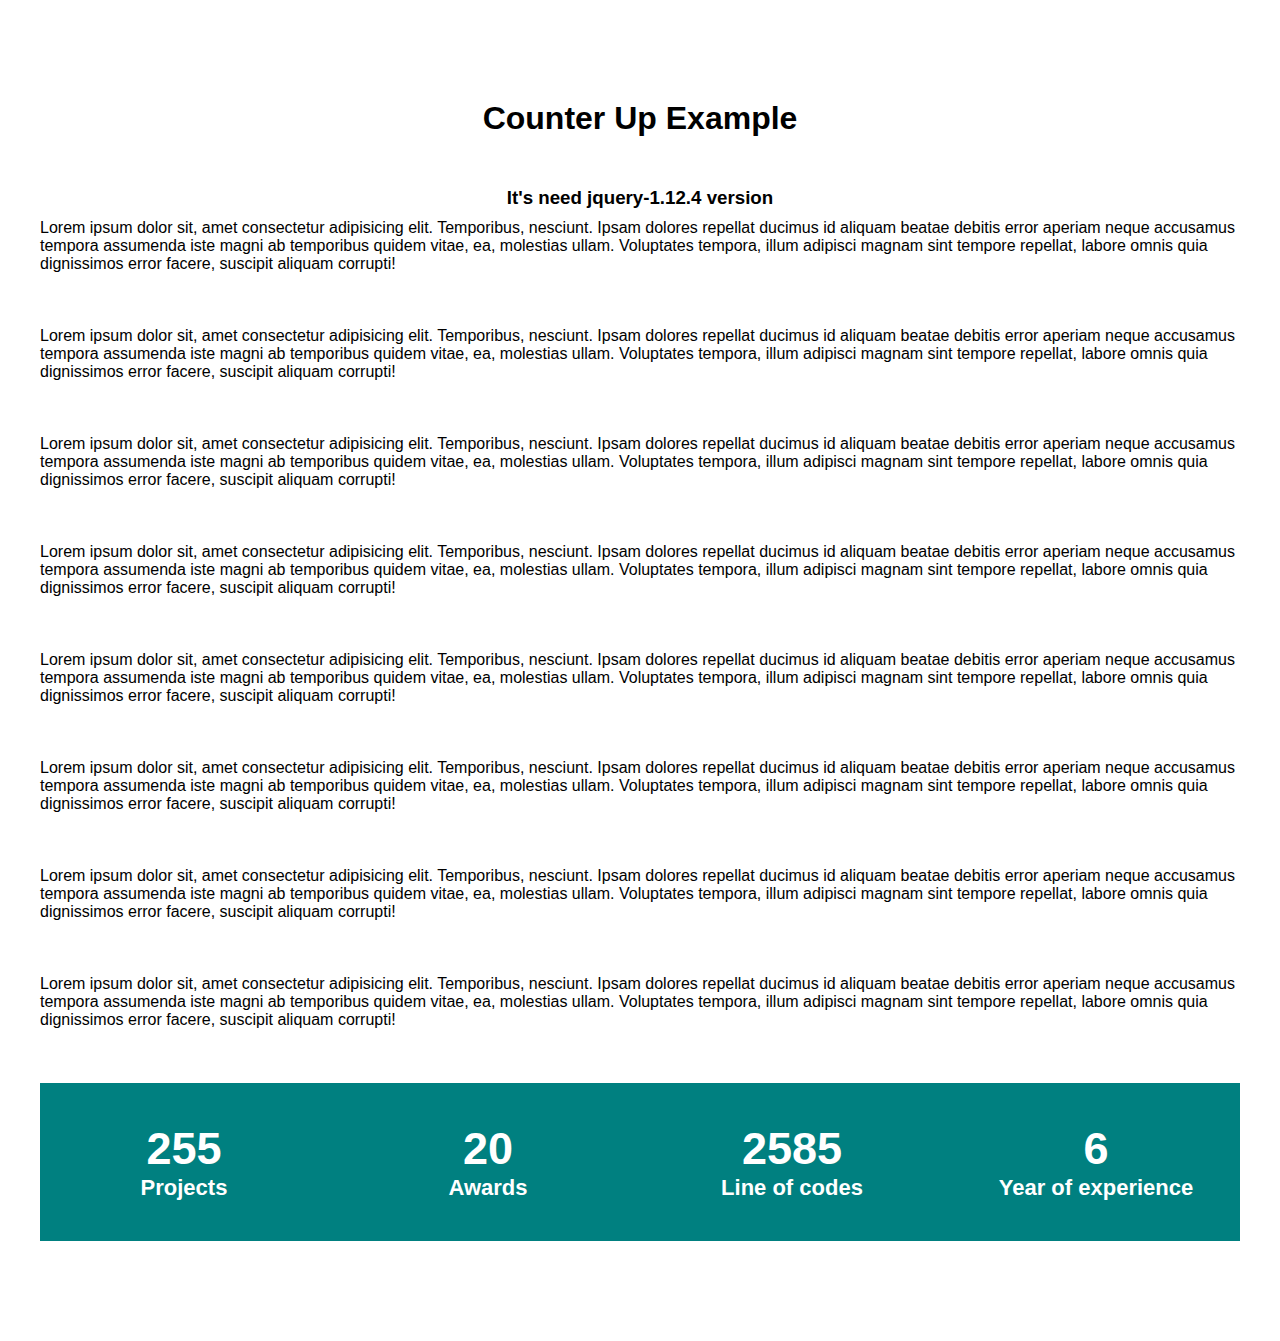
<file: counterup/index.html>
<!DOCTYPE html>
<html lang="en">
<head>
    <meta charset="UTF-8">
    <meta name="viewport" content="width=device-width, initial-scale=1.0">
    <title>Counter Up</title>
    <link rel="stylesheet" href="assets/css/style.css">
</head>
<body>
    <div class="main">
        <h1 style="text-align: center;margin: 50px 0;">Counter Up Example</h1>
        <h3 style="text-align: center;margin: 10px 0;">It's need jquery-1.12.4 version</h3>
        <p>Lorem ipsum dolor sit, amet consectetur adipisicing elit. Temporibus, nesciunt. Ipsam dolores repellat ducimus id aliquam beatae debitis error aperiam neque accusamus tempora assumenda iste magni ab temporibus quidem vitae, ea, molestias ullam. Voluptates tempora, illum adipisci magnam sint tempore repellat, labore omnis quia dignissimos error facere, suscipit aliquam corrupti!</p>
        <br><br><br>
        <p>Lorem ipsum dolor sit, amet consectetur adipisicing elit. Temporibus, nesciunt. Ipsam dolores repellat ducimus id aliquam beatae debitis error aperiam neque accusamus tempora assumenda iste magni ab temporibus quidem vitae, ea, molestias ullam. Voluptates tempora, illum adipisci magnam sint tempore repellat, labore omnis quia dignissimos error facere, suscipit aliquam corrupti!</p>
        <br><br><br>
        <p>Lorem ipsum dolor sit, amet consectetur adipisicing elit. Temporibus, nesciunt. Ipsam dolores repellat ducimus id aliquam beatae debitis error aperiam neque accusamus tempora assumenda iste magni ab temporibus quidem vitae, ea, molestias ullam. Voluptates tempora, illum adipisci magnam sint tempore repellat, labore omnis quia dignissimos error facere, suscipit aliquam corrupti!</p>
        <br><br><br>
        <p>Lorem ipsum dolor sit, amet consectetur adipisicing elit. Temporibus, nesciunt. Ipsam dolores repellat ducimus id aliquam beatae debitis error aperiam neque accusamus tempora assumenda iste magni ab temporibus quidem vitae, ea, molestias ullam. Voluptates tempora, illum adipisci magnam sint tempore repellat, labore omnis quia dignissimos error facere, suscipit aliquam corrupti!</p>
        <br><br><br>
        <p>Lorem ipsum dolor sit, amet consectetur adipisicing elit. Temporibus, nesciunt. Ipsam dolores repellat ducimus id aliquam beatae debitis error aperiam neque accusamus tempora assumenda iste magni ab temporibus quidem vitae, ea, molestias ullam. Voluptates tempora, illum adipisci magnam sint tempore repellat, labore omnis quia dignissimos error facere, suscipit aliquam corrupti!</p>
        <br><br><br>
        <p>Lorem ipsum dolor sit, amet consectetur adipisicing elit. Temporibus, nesciunt. Ipsam dolores repellat ducimus id aliquam beatae debitis error aperiam neque accusamus tempora assumenda iste magni ab temporibus quidem vitae, ea, molestias ullam. Voluptates tempora, illum adipisci magnam sint tempore repellat, labore omnis quia dignissimos error facere, suscipit aliquam corrupti!</p>
        <br><br><br>
        <p>Lorem ipsum dolor sit, amet consectetur adipisicing elit. Temporibus, nesciunt. Ipsam dolores repellat ducimus id aliquam beatae debitis error aperiam neque accusamus tempora assumenda iste magni ab temporibus quidem vitae, ea, molestias ullam. Voluptates tempora, illum adipisci magnam sint tempore repellat, labore omnis quia dignissimos error facere, suscipit aliquam corrupti!</p>
        <br><br><br>
        <p>Lorem ipsum dolor sit, amet consectetur adipisicing elit. Temporibus, nesciunt. Ipsam dolores repellat ducimus id aliquam beatae debitis error aperiam neque accusamus tempora assumenda iste magni ab temporibus quidem vitae, ea, molestias ullam. Voluptates tempora, illum adipisci magnam sint tempore repellat, labore omnis quia dignissimos error facere, suscipit aliquam corrupti!</p>
        <br><br><br>
        <div class="counter-box">
            <div class="single-counter">
                <h4><span class="counter">255</span>Projects</h4>
            </div>
            <div class="single-counter">
                <h4><span class="counter">20</span>Awards</h4>
            </div>
            <div class="single-counter">
                <h4><span class="counter">2585</span>Line of codes</h4>
            </div>
            <div class="single-counter">
                <h4><span class="counter">6</span>Year of experience</h4>
            </div>
        </div>
    </div>


    <script src="assets/js/jquery-1.12.4.min.js"></script>
    <script src="assets/js/jquery.counterup.min.js"></script>
    <script src="assets/js/waypoints.min.js"></script>
    <script src="assets/js/main.js"></script>
</body>
</html>
</file>
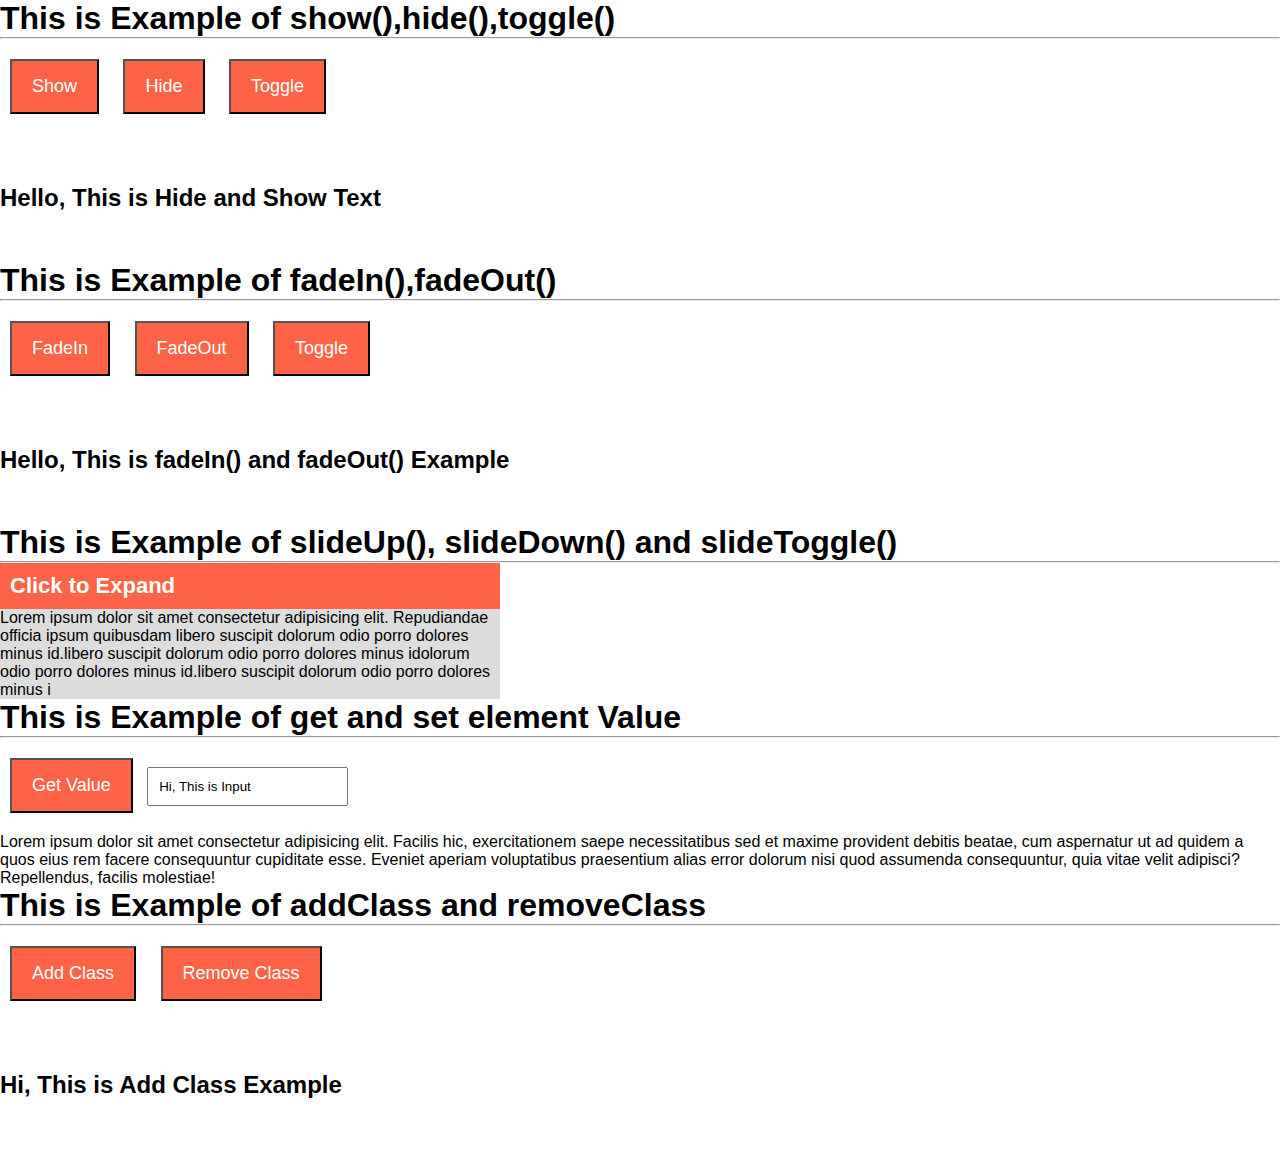
<file: jquery-basicall/index.html>
<!DOCTYPE html>
<html lang="en">
<head>
    <meta charset="UTF-8">
    <meta name="viewport" content="width=device-width, initial-scale=1.0">
    <title>JQuery</title>
    <link rel="stylesheet" href="style.css">
</head>
<body>
    <h1>This is Example of show(),hide(),toggle()</h1>
    <hr>
    <button class="btn" id="btn-show">Show</button>
    <button class="btn" id="btn-hide">Hide</button>
    <button class="btn" id="btn-toggle">Toggle</button>

    <h2 id="heading2">Hello, This is Hide and Show Text</h2>

    <h1>This is Example of fadeIn(),fadeOut()</h1>
    <hr>
    <button class="btn" id="btn-fadein">FadeIn</button>
    <button class="btn" id="btn-fadeout">FadeOut</button>
    <button class="btn" id="btn-togglefade">Toggle</button>

    <h2 id="heading3">Hello, This is fadeIn() and fadeOut() Example</h2>
    <h1>This is Example of slideUp(), slideDown() and slideToggle()</h1>
    <hr>
    <div class="box">
        <h4 id="slidetrigger">Click to Expand</h4>
        <p id="expandtext">Lorem ipsum dolor sit amet consectetur adipisicing elit. Repudiandae officia ipsum quibusdam libero suscipit dolorum odio porro dolores minus id.libero suscipit dolorum odio porro dolores minus idolorum odio porro dolores minus id.libero suscipit dolorum odio porro dolores minus i</p>
    </div>

    <h1>This is Example of get and set element Value</h1><hr>
    <button class="btn" id="btn-input">Get Value</button>
    <input type="text" id="input" value="Hi, This is Input">
    <p>Lorem ipsum dolor sit amet consectetur adipisicing elit. Facilis hic, exercitationem saepe necessitatibus sed et maxime provident debitis beatae, cum aspernatur ut ad quidem a quos eius rem facere consequuntur cupiditate esse. Eveniet aperiam voluptatibus praesentium alias error dolorum nisi quod assumenda consequuntur, quia vitae velit adipisci? Repellendus, facilis molestiae!</p>
    <h1>This is Example of addClass and removeClass</h1><hr>
    <button class="btn" id="addclass">Add Class</button>
    <button class="btn" id="removeclass">Remove Class</button>
    <h2 id="heading4">Hi, This is Add Class Example</h2>

    <script src="js/jquery-3.7.1.min.js"></script>
    <script src="js/main.js"></script>
</body>
</html>
</file>
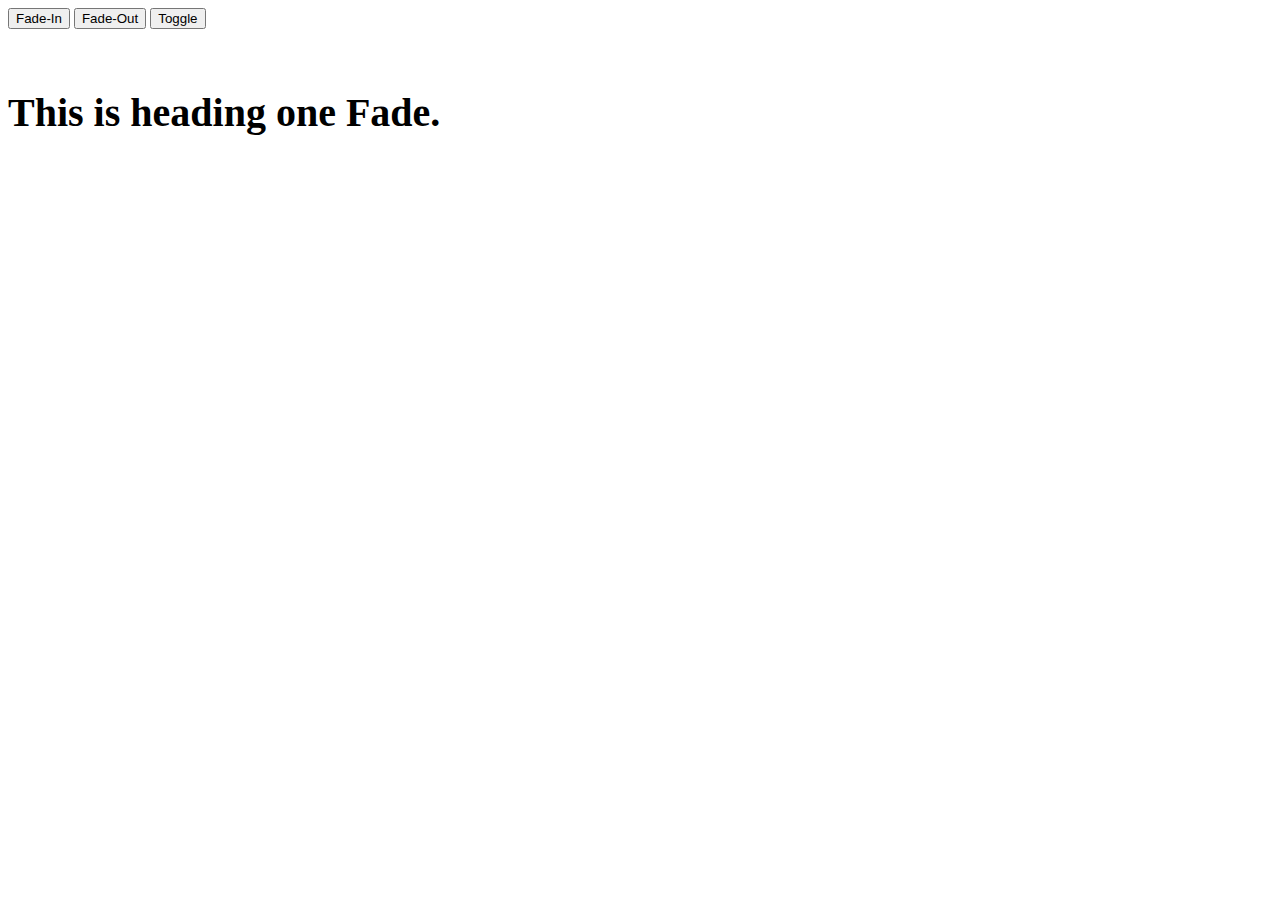
<file: jquery-fadeinout/index.html>
<html>
<head>
	<title>jQuery Example</title>
	<link rel="stylesheet" href="style.css">
</head>
<body>
	<button id="btn-fadein">Fade-In</button>
	<button id="btn-fadeout">Fade-Out</button>
	<button id="btn-toggle">Toggle</button>
	<h1>This is heading one Fade.</h1>
	<script src="js/jquery-3.7.1.min.js"></script>
	<script src="js/main.js"></script>
</body>
</html>
</file>
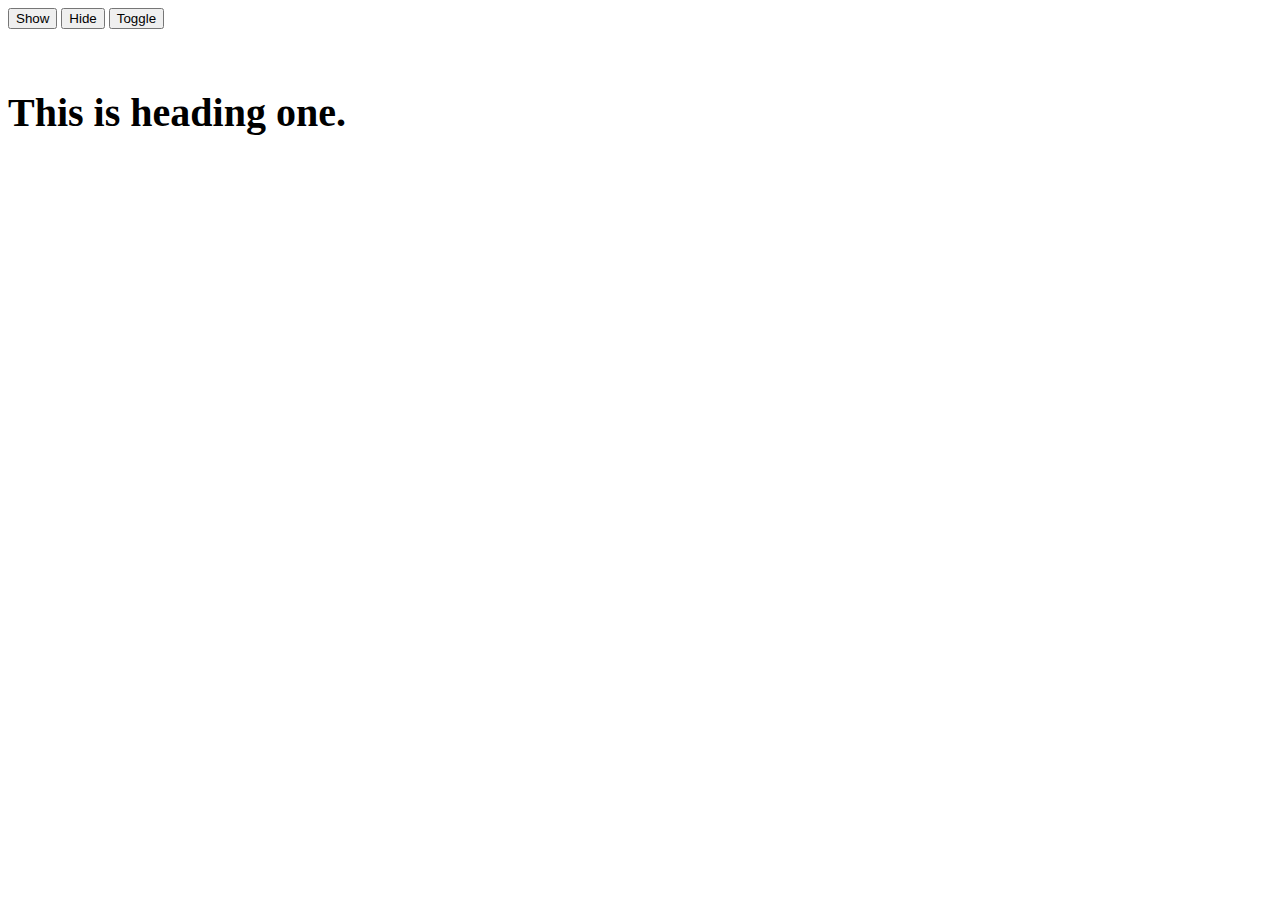
<file: jquery-showhide/index.html>
<html>
<head>
	<title>jQuery Example</title>
	<link rel="stylesheet" href="style.css">
</head>
<body>
	<button id="btn-show">Show</button>
	<button id="btn-hide">Hide</button>
	<button id="btn-toggle">Toggle</button>
	<h1>This is heading one.</h1>
	<script src="js/jquery-3.7.1.min.js"></script>
	<script src="js/main.js"></script>
</body>
</html>
</file>
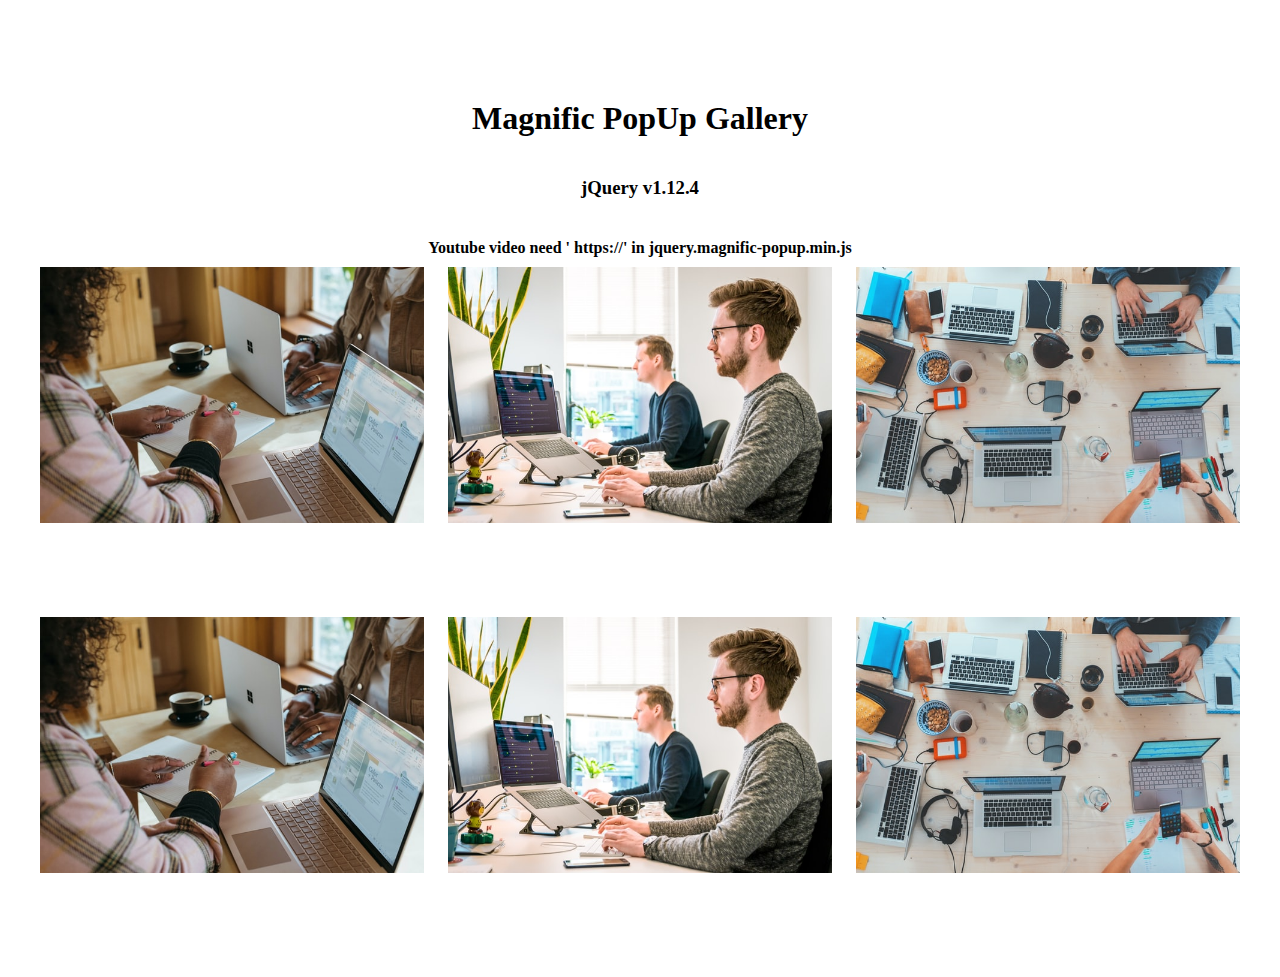
<file: magnific-popoup/index.html>
<!DOCTYPE html>
<html lang="en">
<head>
    <meta charset="UTF-8">
    <meta name="viewport" content="width=device-width, initial-scale=1.0">
    <title>Magnific Pop-Up</title>
    <!-- Magnific Popup core CSS file -->
    <link rel="stylesheet" href="assets/css/magnific-popup.css">
    <link rel="stylesheet" href="assets/css/style.css">
</head>
<body>
    <div class="main">
        <h1 style="margin: 40px 0;text-align: center;">Magnific PopUp Gallery</h1>
        <h3 style="margin: 40px 0;text-align: center;">jQuery v1.12.4</h3>
        <h4 style="margin: 10px 0;text-align: center;">Youtube video need ' https://' in jquery.magnific-popup.min.js</h4>
        <div class="gallery">
            <div class="single-gallery">
                <a class="image-popup" href="assets/img/portfolio1.jpg">
                    <img src="assets/img/portfolio1.jpg" alt="">
                </a>
            </div>
            <div class="single-gallery">
                <a class="image-popup" href="assets/img/portfolio2.jpg">
                    <img src="assets/img/portfolio2.jpg" alt="">
                </a>
            </div>
            <div class="single-gallery">
                <a class="image-popup" href="assets/img/portfolio3.jpg">
                    <img src="assets/img/portfolio3.jpg" alt="">
                </a>
            </div>
        </div>
        <br><br><br><br><br>
        <div class="gallery">
            <div class="single-gallery">
                <a class="video-popup" href="https://www.youtube.com/watch?v=l21NXEchnLQ">
                    <img src="assets/img/portfolio1.jpg" alt="">
                </a>
            </div>
            <div class="single-gallery">
                <a class="video-popup" href="https://www.youtube.com/watch?v=l21NXEchnLQ">
                    <img src="assets/img/portfolio2.jpg" alt="">
                </a>
            </div>
            <div class="single-gallery">
                <a class="video-popup" href="https://www.youtube.com/watch?v=l21NXEchnLQ">
                    <img src="assets/img/portfolio3.jpg" alt="">
                </a>
            </div>
        </div>
    </div>

    <script src="assets/js/jquery-1.12.4.min.js"></script>
    <!-- Magnific Popup core JS file -->
    <script src="assets/js/jquery.magnific-popup.min.js"></script>
    <script src="assets/js/main.js"></script>
</body>
</html>
</file>
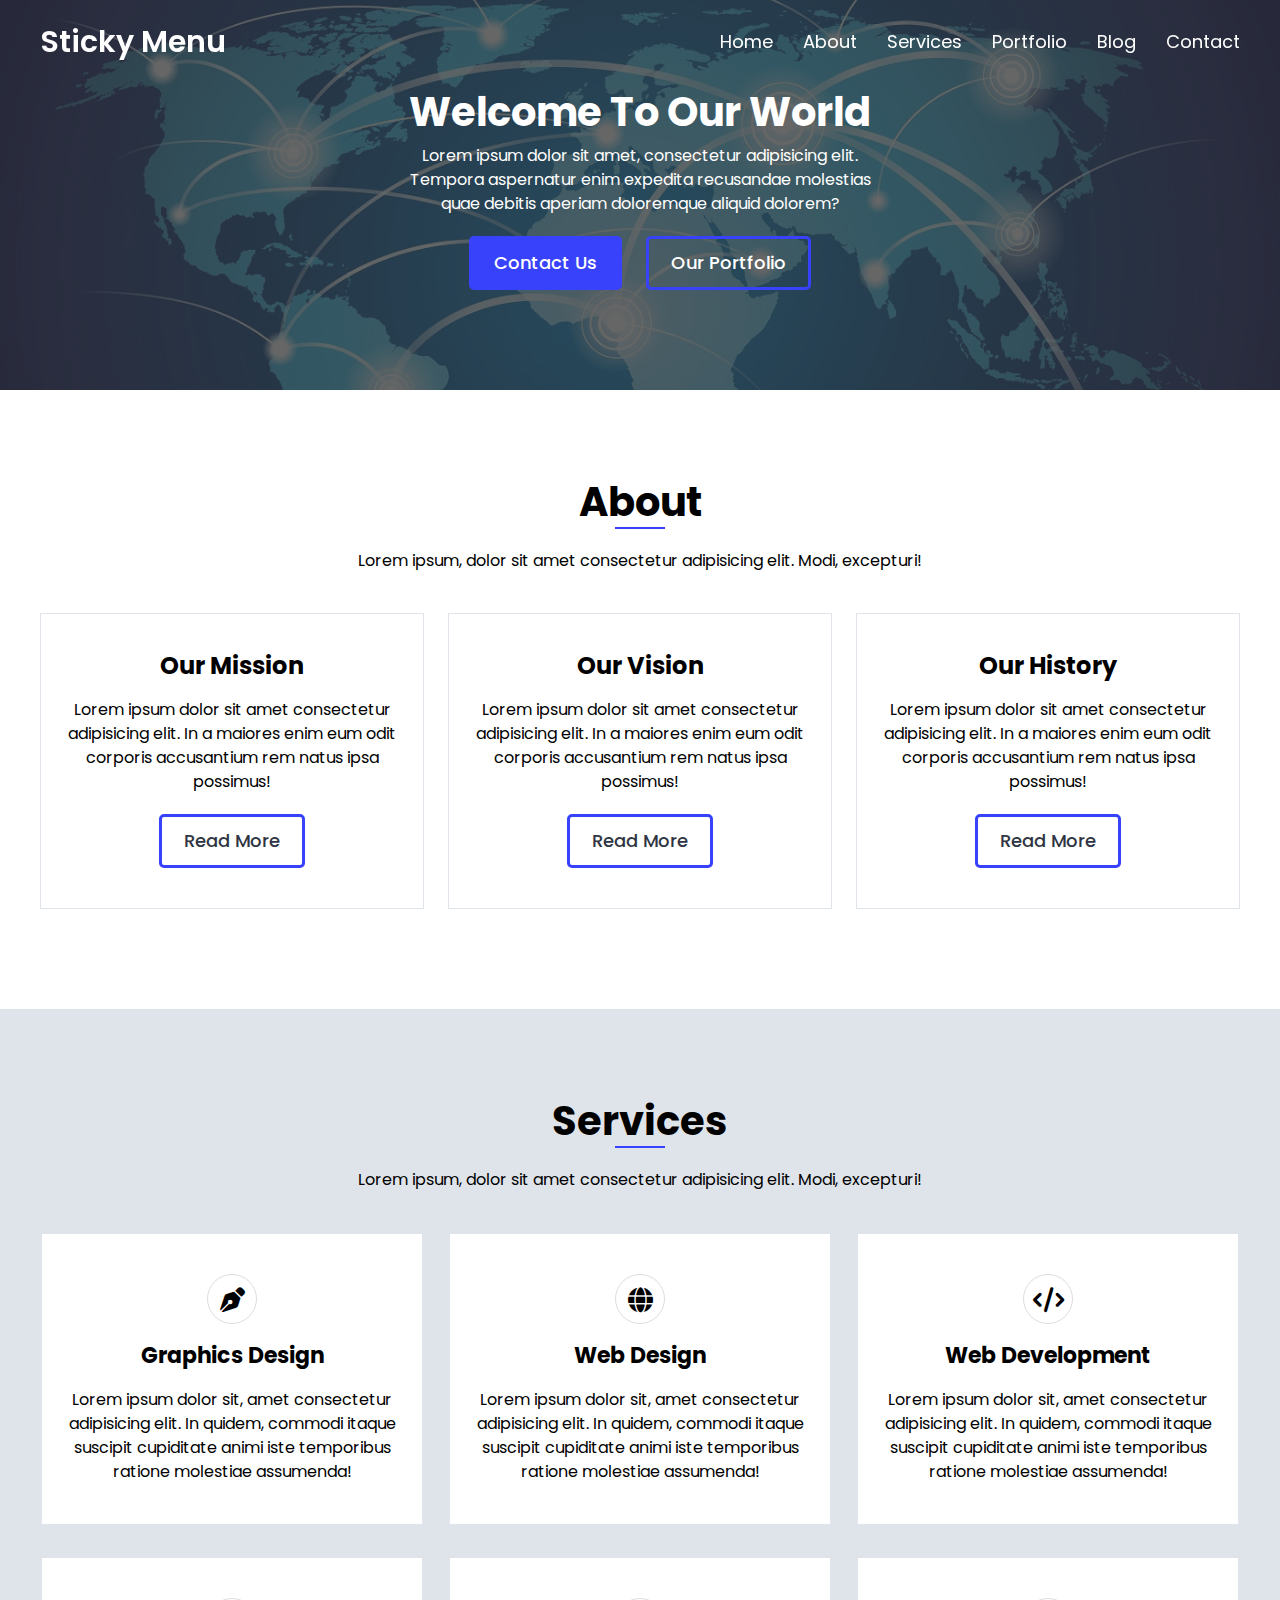
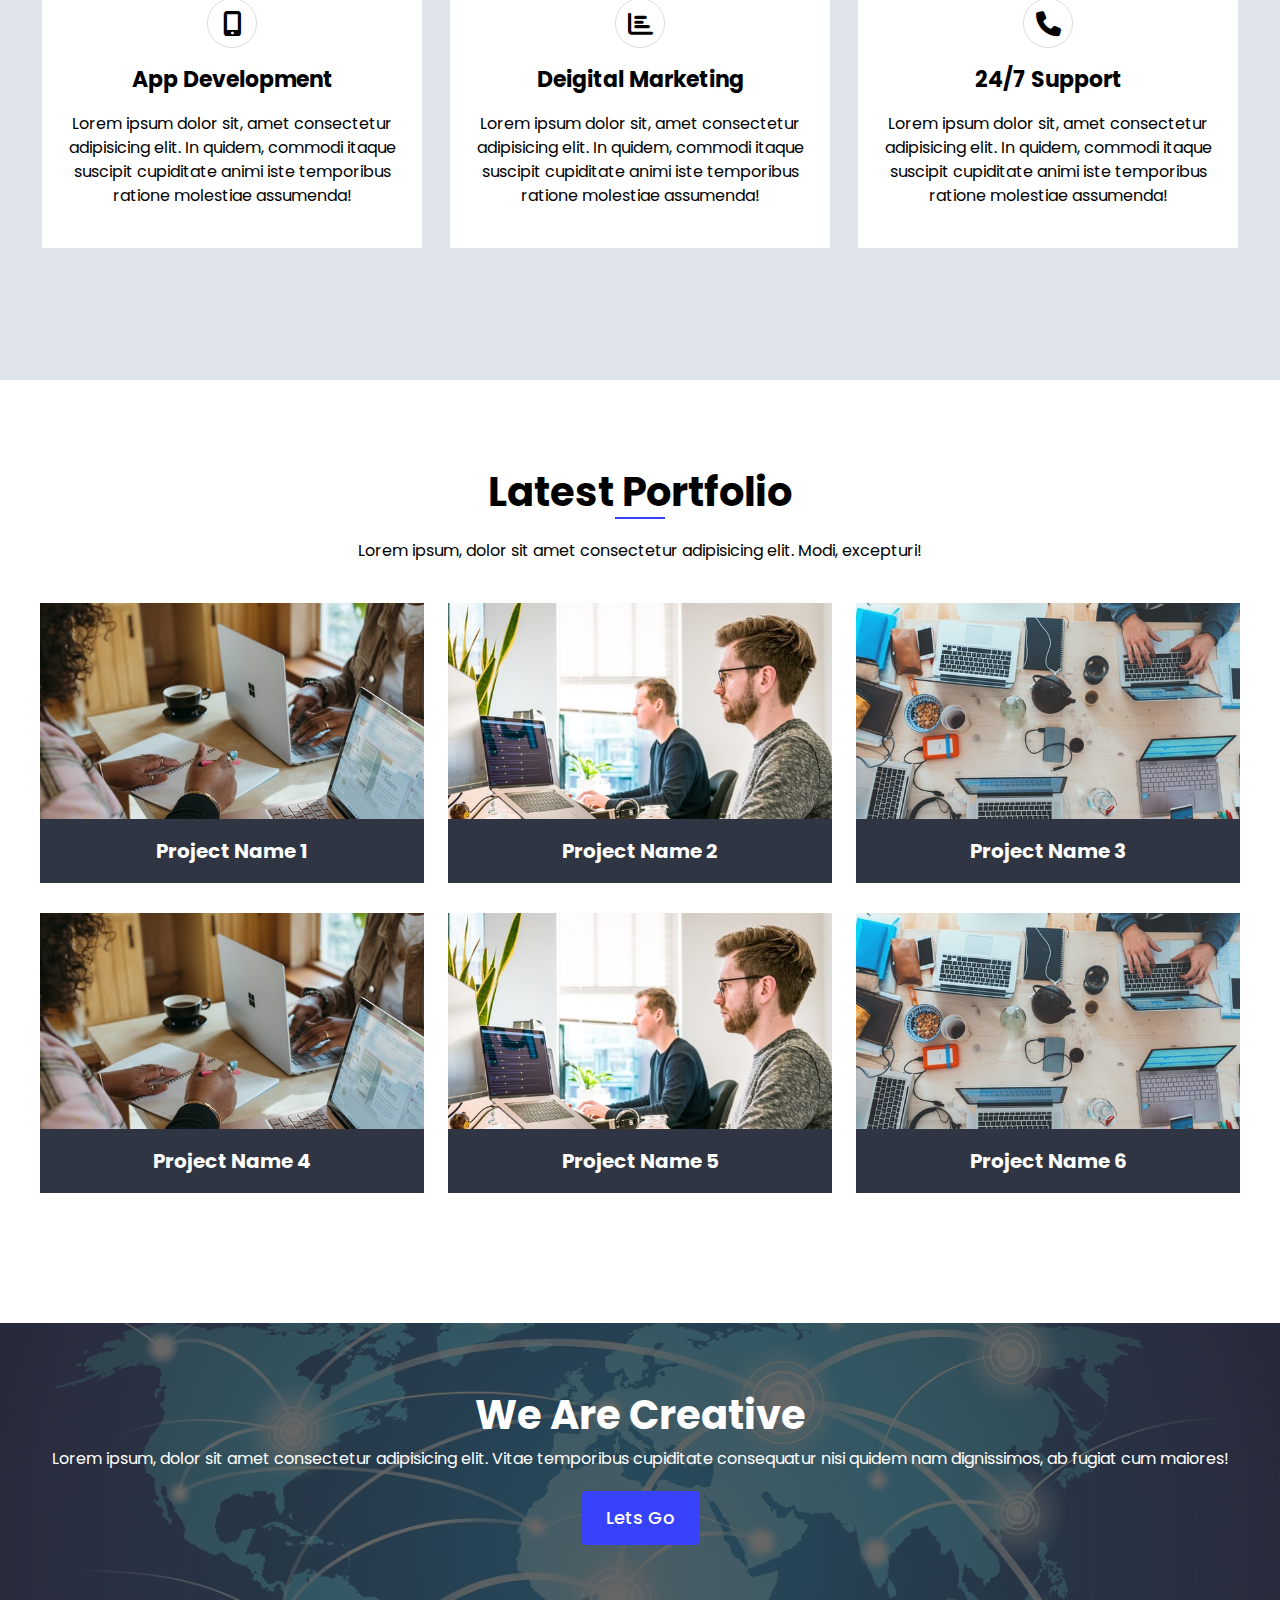
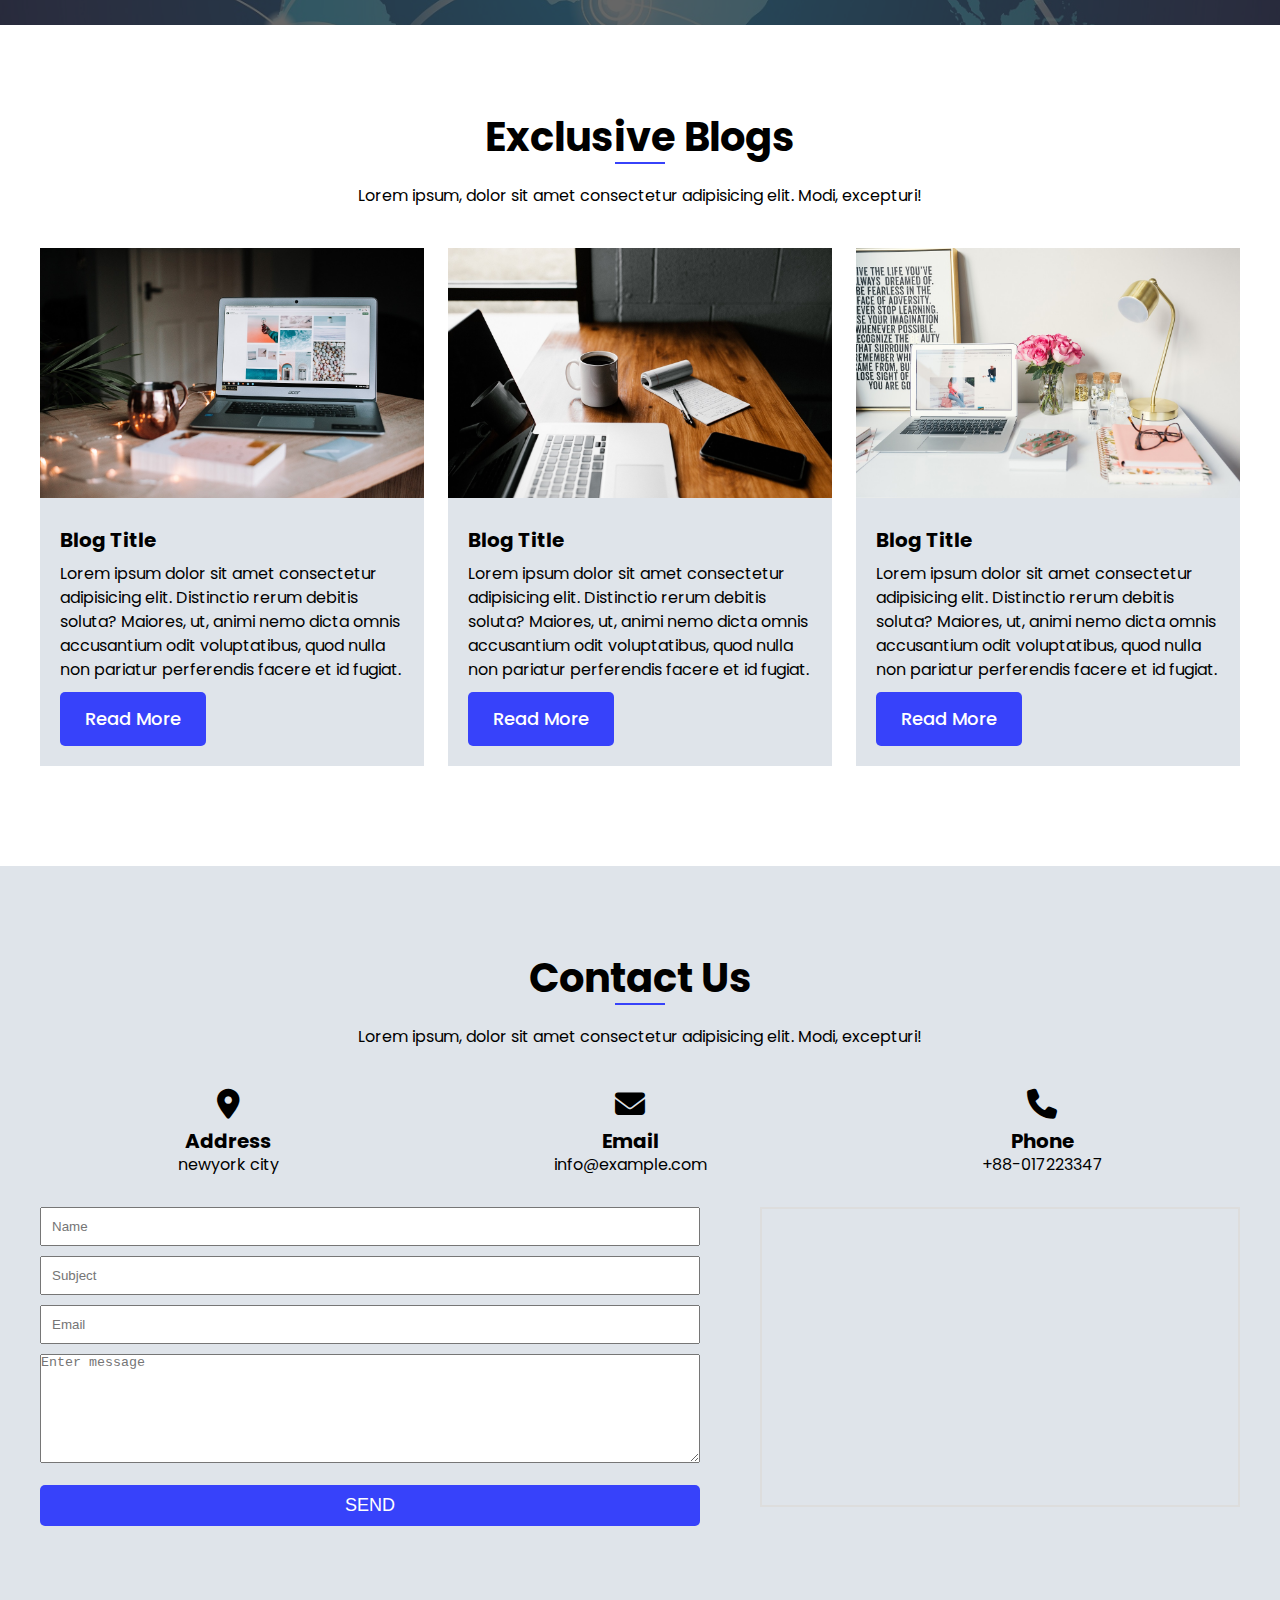
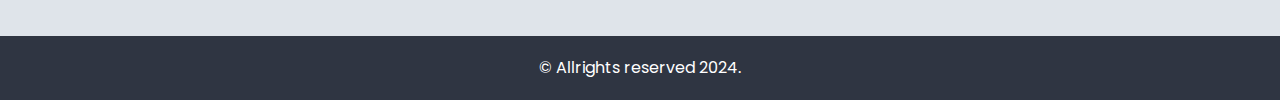
<file: sass-stickymenu/index.html>
<!DOCTYPE html>
<html lang="zxx">
<head>
    <meta charset="UTF-8">
    <meta name="viewport" content="width=device-width, initial-scale=1.0">
    <title>Sass Sticky Menu</title>
    <link rel="stylesheet" href="assets/css/plugins/font-awasome/css/font-awasome.min.css">
    <link rel="stylesheet" href="assets/css/style.css">
    <link rel="stylesheet" href="assets/css/responsive.css">
</head>
<body>
    <header class="header-area">
        <div class="main">
            <div class="header">
                <div class="logo">
                    <a href="#">Sticky Menu</a>
                </div>
                <div class="menu">
                    <ul>
                        <li><a href="#">Home</a></li>
                        <li><a href="#">About</a></li>
                        <li><a href="#">Services</a></li>
                        <li><a href="#">Portfolio</a></li>
                        <li><a href="#">Blog</a></li>
                        <li><a href="#">Contact</a></li>
                    </ul>
                </div>
            </div>
        </div>
    </header>
    <section class="banner-area bg pt-100 pb-100" style="background-image: url('assets/img/banner-digital.jpg');">
        <div class="main">
            <div class="banner-content">
                <h2>Welcome to our World</h2>
                <p>Lorem ipsum dolor sit amet, consectetur adipisicing elit. Tempora aspernatur enim expedita recusandae molestias quae debitis aperiam doloremque aliquid dolorem?</p>
                <a href="#" class="btn btn-box">contact us</a>
                <a href="#" class="btn btn-border">our portfolio</a>
            </div>
        </div>
    </section>
    <section class="about-area pt-100 pb-100">
        <div class="main">
            <div class="section-title">
                <h2>about</h2>
                <p>Lorem ipsum, dolor sit amet consectetur adipisicing elit. Modi, excepturi!</p>
            </div>
            <div class="about">
                <div class="single-about">
                    <h4>Our mission</h4>
                    <p>Lorem ipsum dolor sit amet consectetur adipisicing elit. In a maiores enim eum odit corporis accusantium rem natus ipsa possimus!</p>
                    <a href="#" class="btn btn-border">read more</a>
                </div>
                <div class="single-about">
                    <h4>Our vision</h4>
                    <p>Lorem ipsum dolor sit amet consectetur adipisicing elit. In a maiores enim eum odit corporis accusantium rem natus ipsa possimus!</p>
                    <a href="#" class="btn btn-border">read more</a>
                </div>
                <div class="single-about">
                    <h4>Our history</h4>
                    <p>Lorem ipsum dolor sit amet consectetur adipisicing elit. In a maiores enim eum odit corporis accusantium rem natus ipsa possimus!</p>
                    <a href="#" class="btn btn-border">read more</a>
                </div>
            </div>
        </div>
    </section>

    <section class="service-area pt-100 pb-60">
        <div class="main">
            <div class="section-title">
                <h2>services</h2>
                <p>Lorem ipsum, dolor sit amet consectetur adipisicing elit. Modi, excepturi!</p>
            </div>
            <div class="services">
                <div class="single-service">
                    <i class="fas fa-pen-nib"></i>
                    <h4>Graphics design</h4>
                    <p>Lorem ipsum dolor sit, amet consectetur adipisicing elit. In quidem, commodi itaque suscipit cupiditate animi iste temporibus ratione molestiae assumenda!</p>
                </div>
                <div class="single-service">
                    <i class="fas fa-globe"></i>
                    <h4>web design</h4>
                    <p>Lorem ipsum dolor sit, amet consectetur adipisicing elit. In quidem, commodi itaque suscipit cupiditate animi iste temporibus ratione molestiae assumenda!</p>
                </div>
                <div class="single-service">
                    <i class="fas fa-code"></i>
                    <h4>web development</h4>
                    <p>Lorem ipsum dolor sit, amet consectetur adipisicing elit. In quidem, commodi itaque suscipit cupiditate animi iste temporibus ratione molestiae assumenda!</p>
                </div>
                <div class="single-service">
                    <i class="fas fa-mobile-alt"></i>
                    <h4>App development</h4>
                    <p>Lorem ipsum dolor sit, amet consectetur adipisicing elit. In quidem, commodi itaque suscipit cupiditate animi iste temporibus ratione molestiae assumenda!</p>
                </div>
                <div class="single-service">
                    <i class="fas fa-chart-bar"></i>
                    <h4>deigital marketing</h4>
                    <p>Lorem ipsum dolor sit, amet consectetur adipisicing elit. In quidem, commodi itaque suscipit cupiditate animi iste temporibus ratione molestiae assumenda!</p>
                </div>
                <div class="single-service">
                    <i class="fas fa-phone"></i>
                    <h4>24/7 support</h4>
                    <p>Lorem ipsum dolor sit, amet consectetur adipisicing elit. In quidem, commodi itaque suscipit cupiditate animi iste temporibus ratione molestiae assumenda!</p>
                </div>
            </div>
        </div>
    </section>
    <section class="portfolio-area pt-100 pb-100">
        <div class="main">
            <div class="section-title">
                <h2>Latest portfolio</h2>
                <p>Lorem ipsum, dolor sit amet consectetur adipisicing elit. Modi, excepturi!</p>
            </div>
            <div class="portfolio">
                <div class="single-portfolio" style="background-image: url('assets/img/portfolio1.jpg');">
                    <h4>Project Name 1</h4>
                </div>
                <div class="single-portfolio" style="background-image: url('assets/img/portfolio2.jpg');">
                    <h4>Project Name 2</h4>
                </div>
                <div class="single-portfolio" style="background-image: url('assets/img/portfolio3.jpg');">
                    <h4>Project Name 3</h4>
                </div>
                <div class="single-portfolio" style="background-image: url('assets/img/portfolio1.jpg');">
                    <h4>Project Name 4</h4>
                </div>
                <div class="single-portfolio" style="background-image: url('assets/img/portfolio2.jpg');">
                    <h4>Project Name 5</h4>
                </div>
                <div class="single-portfolio" style="background-image: url('assets/img/portfolio3.jpg');">
                    <h4>Project Name 6</h4>
                </div>
            </div>
        </div>
    </section>
    <section class="cta-area bg pt-80 pb-80" style="background-image: url('assets/img/banner-digital.jpg');">
        <div class="main">
            <div class="cta-content">
                <h2>we are creative</h2>
                <p>Lorem ipsum, dolor sit amet consectetur adipisicing elit. Vitae temporibus cupiditate consequatur nisi quidem nam dignissimos, ab fugiat cum maiores!</p>
                <a href="#" class="btn btn-box">lets go</a>
            </div>
        </div>
    </section>
    <section class="blog-area pt-100 pb-100">
        <div class="main">
            <div class="section-title">
                <h2>exclusive blogs</h2>
                <p>Lorem ipsum, dolor sit amet consectetur adipisicing elit. Modi, excepturi!</p>
            </div>
            <div class="blog">
                <div class="single-blog">
                    <div class="blog-img" style="background-image: url('assets/img/blog1.jpg');"></div>
                    <div class="blog-content">
                        <h4>blog title</h4>
                        <p>Lorem ipsum dolor sit amet consectetur adipisicing elit. Distinctio rerum debitis soluta? Maiores, ut, animi nemo dicta omnis accusantium odit voluptatibus, quod nulla non pariatur perferendis facere et id fugiat.</p>
                        <a href="#" class="btn btn-box">read more</a>
                    </div>
                </div>
                <div class="single-blog">
                    <div class="blog-img" style="background-image: url('assets/img/blog2.jpg');"></div>
                    <div class="blog-content">
                        <h4>blog title</h4>
                        <p>Lorem ipsum dolor sit amet consectetur adipisicing elit. Distinctio rerum debitis soluta? Maiores, ut, animi nemo dicta omnis accusantium odit voluptatibus, quod nulla non pariatur perferendis facere et id fugiat.</p>
                        <a href="#" class="btn btn-box">read more</a>
                    </div>
                </div>
                <div class="single-blog">
                    <div class="blog-img" style="background-image: url('assets/img/blog3.jpg');"></div>
                    <div class="blog-content">
                        <h4>blog title</h4>
                        <p>Lorem ipsum dolor sit amet consectetur adipisicing elit. Distinctio rerum debitis soluta? Maiores, ut, animi nemo dicta omnis accusantium odit voluptatibus, quod nulla non pariatur perferendis facere et id fugiat.</p>
                        <a href="#" class="btn btn-box">read more</a>
                    </div>
                </div>
            </div>
        </div>
    </section>
    <section class="contact-area pt-100 pb-100">
        <div class="main">
            <div class="section-title">
                <h2>contact us</h2>
                <p>Lorem ipsum, dolor sit amet consectetur adipisicing elit. Modi, excepturi!</p>
            </div>
            <div class="contact-top">
                <div class="single-contact">
                    <i class="fas fa-map-marker-alt"></i>
                    <h4>Address <span>newyork city</span></h4>
                </div>
                <div class="single-contact">
                    <i class="fas fa-envelope"></i>
                    <h4>Email <span>info@example.com</span></h4>
                </div>
                <div class="single-contact">
                    <i class="fas fa-phone"></i>
                    <h4>Phone <span>+88-017223347</span></h4>
                </div>
            </div>
            <div class="contact-bottom">
                <div class="contact-form">
                    <form>
                        <input type="text" placeholder="Name">
                        <input type="text" placeholder="Subject">
                        <input type="email" placeholder="Email">
                        <textarea placeholder="Enter message"></textarea>
                        <input type="submit" value="send" class="btn btn-box">
                    </form>
                </div>
                <div class="contact-map">
                    <iframe src="https://www.google.com/maps/embed?pb=!1m18!1m12!1m3!1d387191.33750346623!2d-73.97968099999999!3d40.6974881!2m3!1f0!2f0!3f0!3m2!1i1024!2i768!4f13.1!3m3!1m2!1s0x89c24fa5d33f083b%3A0xc80b8f06e177fe62!2z4Kao4Ka_4KaJIOCmh-Cmr-CmvOCmsOCnjeCmlSwg4Kau4Ka-4Kaw4KeN4KaV4Ka_4KaoIOCmr-CngeCmleCnjeCmpOCmsOCmvuCmt-CnjeCmn-CnjeCmsA!5e0!3m2!1sbn!2sbd!4v1722603468896!5m2!1sbn!2sbd" allowfullscreen="" loading="lazy" referrerpolicy="no-referrer-when-downgrade"></iframe>
                </div>
            </div>
        </div>
    </section>
    <footer class="footer-area pt-20 pb-20">
        <div class="main">
            <p>&copy; Allrights reserved 2024.</p>
        </div>
    </footer>


    <script src="assets/js/jquery-1.12.4.min.js"></script>
    <script src="assets/js/main.js"></script>
</body>
</html>
</file>
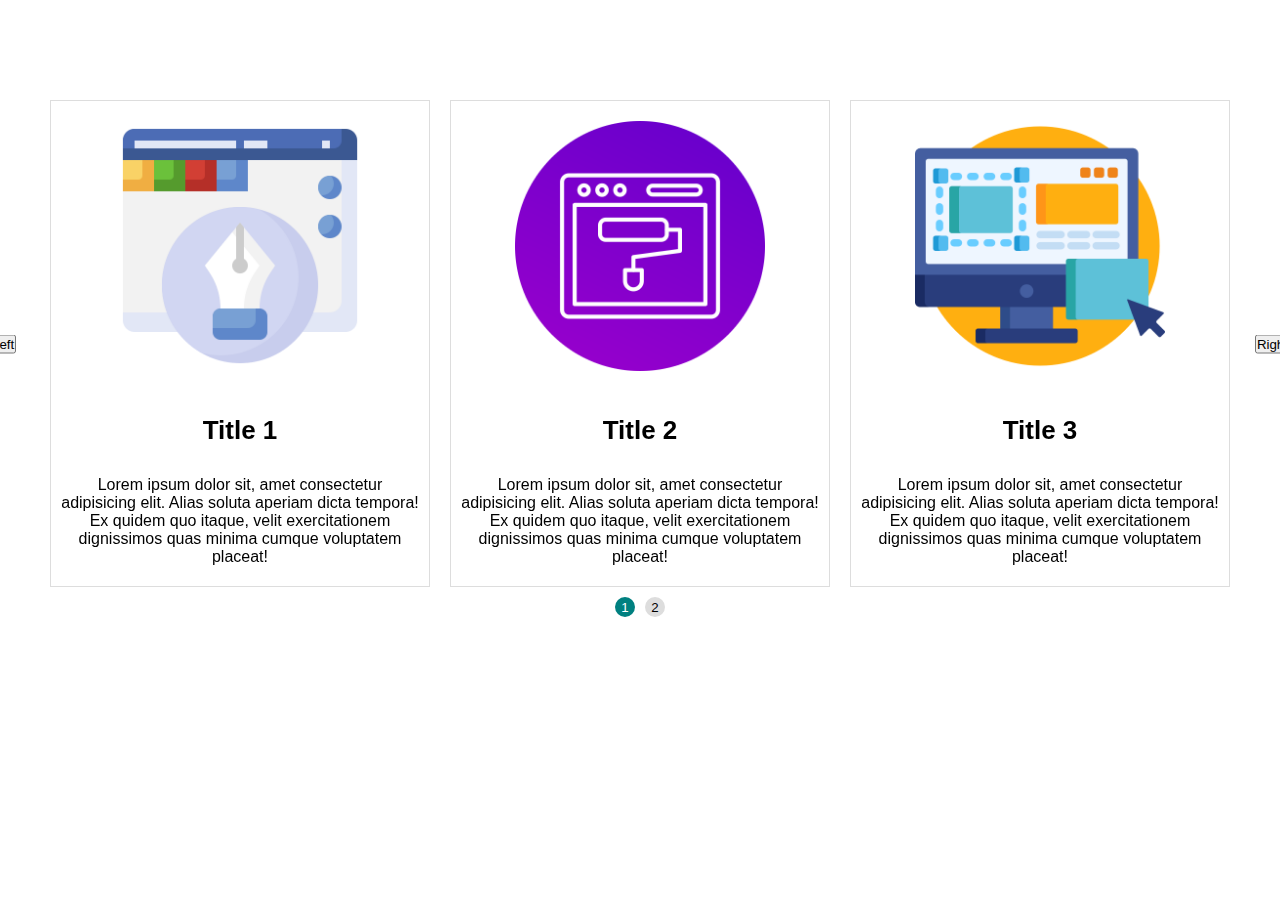
<file: slick-slider/index.html>
<!DOCTYPE html>
<html lang="en">
<head>
    <meta charset="UTF-8">
    <meta name="viewport" content="width=device-width, initial-scale=1.0">
    <title>Slick Slider</title>
    <link rel="stylesheet" href="assets/css/slick.css">
    <link rel="stylesheet" href="assets/css/style.css">
</head>
<body>
      <div class="main">
        <div class="slider">
            <div class="single-slider">
                <img src="assets/img/pen-tool_5388087.png" alt="">
                <h2>Title 1</h2>
                <p>Lorem ipsum dolor sit, amet consectetur adipisicing elit. Alias soluta aperiam dicta tempora! Ex quidem quo itaque, velit exercitationem dignissimos quas minima cumque voluptatem placeat!</p>
            </div>  
            <div class="single-slider">
                <img src="assets/img/theme_10811036.png" alt="">
                <h2>Title 2</h2>
                <p>Lorem ipsum dolor sit, amet consectetur adipisicing elit. Alias soluta aperiam dicta tempora! Ex quidem quo itaque, velit exercitationem dignissimos quas minima cumque voluptatem placeat!</p>
            </div>  
            <div class="single-slider">
                <img src="assets/img/ux_1055666.png" alt="">
                <h2>Title 3</h2>
                <p>Lorem ipsum dolor sit, amet consectetur adipisicing elit. Alias soluta aperiam dicta tempora! Ex quidem quo itaque, velit exercitationem dignissimos quas minima cumque voluptatem placeat!</p>
            </div>  
            <div class="single-slider">
                <img src="assets/img/web-design_1163813.png" alt="">
                <h2>Title 4</h2>
                <p>Lorem ipsum dolor sit, amet consectetur adipisicing elit. Alias soluta aperiam dicta tempora! Ex quidem quo itaque, velit exercitationem dignissimos quas minima cumque voluptatem placeat!</p>
            </div>  
        </div>
      </div>

      <script src="assets/js/jquery-1.12.4.min.js"></script>
      <script src="assets/js/slick.min.js"></script>
      <script src="assets/js/main.js"></script>
</body>
</html>
</file>
<file: counterup/assets/css/style.css>
*{
    margin: 0;
    padding: 0;
}
.main{
    width: 1200px;
    margin: 100px auto;
}
body{
    font-family: Arial, Helvetica, sans-serif;
}
.counter-box {
    background: teal;
    display: flex;
    justify-content: space-between;
    flex-wrap: wrap;
    text-align: center;
    color: #fff;
    padding: 40px 0;
  }
  .single-counter {
    flex-basis: 24%;
  }
  .single-counter h4 {
    font-size: 22px;
  }
  .single-counter h4 span {
    display: block;
    font-size: 45px;
  }
</file>
<file: jquery-basicall/style.css>
*{
    margin: 0;
    padding: 0;
}
body{
    font-family: Arial, Helvetica, sans-serif;
}

h2{
    margin: 50px 0;
}
.btn{
    padding: 15px 20px;
    font-size: 18px;
    color: #fff;
    text-align: center;
    background-color: tomato;
    margin: 20px 10px;
}
.box{
    width: 500px;
    background: #ddd;
}
.box h4{
    background-color: tomato;
    font-size: 22px;
    color: #fff;
    padding: 10px;
}
.newclass{
    color: blue;
    font-size: 32px;
}

input{
    padding: 10px;
}
</file>
<file: jquery-fadeinout/style.css>
h1{
	font-size:40px;
	margin-top:60px;
	
}
</file>
<file: jquery-showhide/style.css>
h1{
	font-size:40px;
	margin-top:60px;
	
}
</file>
<file: magnific-popoup/assets/css/style.css>
*{
    margin: 0;
    padding: 0;
}

img{
    width: 100%;
}
.main{
    width: 1200px;
    margin: 100px auto;

}
.gallery {
    display: flex;
    flex-wrap: wrap;
    justify-content: space-between;
  }
  .single-gallery {
    flex-basis: 32%;
  }
</file>
<file: sass-stickymenu/assets/css/responsive.css>
/*--------Medium Layout Entry Level=1000px------*/
@media only screen and (min-width:992px) and (max-width:1200px){
    .main {
        width: 950px;
      }
      
}  

/*-----Tablet Layout Entry Level=800px -------------*/
@media only screen and (min-width:768px) and (max-width:991px){
    .main{
        width: 750px;
    }
    .header .logo a {
        font-size: 22px;
       
    }
}

/*-------Mobile Layout Entry Level=400px----------*/
@media only screen and (max-width:767px){
    .main{
        width: 300px;
    }
    .header {
        display: flex;
        flex-wrap: wrap;
        justify-content: center;
        /* flex-direction: column; */
    }
    .header .logo{
        flex-basis: 100%;
        text-align: center;
        margin-bottom: 20px;
    }
    .header .logo a {
        font-size: 24px;
        font-weight: 600;
    }
    .header .menu {
        flex-basis: 100%;
    }
    .header .menu ul {
        justify-content: center;
        flex-direction: column;
        align-items: center;
      
    }
    .banner-content h2 {
        font-size: 32px;
        line-height: 32px;
    }
    .banner-content a {
        margin: 20px 0;
        display: block;
    }
    .about .single-about {
        flex-basis: 100%;
        padding: 30px 10px;
        margin-bottom: 10px;
    }
    .services .single-service {
        flex-basis: 100%;
        
    }
    .section-title h2 {
        line-height: 40px;
    }
    .portfolio .single-portfolio {
        flex-basis: 100%;
    }
    .section-title h2 {
        font-size: 35px;
    }
    .cta-content h2 {
        font-size: 30px;
      
    }
    .blog .single-blog {
        flex-basis: 100%;
        margin-bottom: 20px;
    }

    .contact-top .single-contact {
        text-align: center;
        flex-basis: 100%;
        margin-bottom: 20px;
    }

    .contact-bottom .contact-form {
        flex-basis: 100%;
    }
    .contact-bottom .contact-map {
        flex-basis: 100%;
    }
}

/*-------Wide Mobile Layout Entry Level=600px----------*/
@media only screen and (min-width:480px) and (max-width:767px){
    .main{
        width: 450px;
    }
}
</file>
<file: slick-slider/assets/css/style.css>
*{
    margin: 0;
    padding: 0;
    box-sizing: border-box;
}
body{
    font-family: Arial, Helvetica, sans-serif;
}
.main{
    width: 1200px;
    margin: 100px auto;
}

.single-slider {
    text-align: center;
  }
  .single-slider h2 {
    font-size: 26px;
    text-transform: capitalize;
    margin: 20px 0;
  }
  .single-slider p {
    margin: 10px 0;
   
  }
  .single-slider {
    border: 1px solid #ddd;
  }
  .single-slider img{
    width: 250px;
  }
  .slick-slide img{
    display: inline-block;
    padding: 20px 0;
  }
  .slick-slide p{
    padding: 10px 10px;
  }
  /* .slick-slide.slick-current .single-slider {
	background: tomato;
} */
.slick-slide{
    margin: 0 10px;
}



.slick-dots {
  position: absolute;
  left: 50%;
  transform: translateX(-50%);
  list-style: none;
}
.slick-dots li {
  display: inline-block;
  margin: 10px 5px;
}

.slick-dots li button {
  background: #ddd;
  border: 0;
  width: 20px;
  height: 20px;
  border-radius: 50%;
  /*! line-height: 20px; */
  /*! text-align: center; */
  cursor: pointer;
}

.slick-dots li.slick-active button {
  background: teal;
  color: #fff;
}



.slick-arrow {
  position: absolute;
  top: 50%;
  transform: translateY(-50%);
}
.slick-next.slick-arrow {
  right: -50px;
}
.slick-prev.slick-arrow {
  left: -50px;
}
</file>
<file: sass-stickymenu/assets/css/style.css>
/*---Reset Code CSS---*/
/*---------Color CSS--------*/
@import url("https://fonts.googleapis.com/css2?family=Poppins:ital,wght@0,100;0,200;0,300;0,400;0,500;0,600;0,700;0,800;0,900;1,100;1,200;1,300;1,400;1,500;1,600;1,700;1,800;1,900&display=swap");
* {
  margin: 0;
  padding: 0;
  box-sizing: border-box;
}

.main {
  width: 1200px;
  margin: 0 auto;
}

a {
  text-decoration: none;
  color: #2f3542;
  transition: 0.3s;
}

ul {
  list-style: none;
}

img {
  max-width: 100%;
  vertical-align: middle;
}

.bg {
  background-position: center;
  background-repeat: no-repeat;
  background-size: cover;
  position: relative;
  z-index: 2;
}

.bg::before {
  content: "";
  position: absolute;
  width: 100%;
  height: 100%;
  left: 0;
  top: 0;
  background-color: #333;
  opacity: 0.75;
  z-index: -1;
}

.btn {
  display: inline-block;
  font-size: 18px;
  font-weight: 500;
  color: #ffffff;
  padding: 15px 25px;
  text-transform: capitalize;
  border-radius: 5px;
}
.btn.btn-box {
  background-color: #3742fa;
}
.btn.btn-box:hover {
  background-color: #ff4757;
}
.btn.btn-border {
  border: 3px solid #3742fa;
  padding: 12px 22px;
}
.btn.btn-border:hover {
  border-color: #ff4757;
}

.section-title {
  text-align: center;
  margin-bottom: 40px;
}
.section-title h2 {
  font-size: 40px;
  text-transform: capitalize;
  margin-bottom: 20px;
  position: relative;
  padding-bottom: 15px;
}
.section-title h2:before {
  content: "";
  position: absolute;
  width: 50px;
  height: 2px;
  background: #3742fa;
  left: 50%;
  bottom: 0;
  transform: translateX(-50%);
  /*! text-align: center; */
}

.pt-10 {
  padding-top: 10px;
}

.pb-10 {
  padding-bottom: 10px;
}

.mt-10 {
  margin-top: 10px;
}

.mb-10 {
  margin-bottom: 10px;
}

.pt-20 {
  padding-top: 20px;
}

.pb-20 {
  padding-bottom: 20px;
}

.mt-20 {
  margin-top: 20px;
}

.mb-20 {
  margin-bottom: 20px;
}

.pt-30 {
  padding-top: 30px;
}

.pb-30 {
  padding-bottom: 30px;
}

.mt-30 {
  margin-top: 30px;
}

.mb-30 {
  margin-bottom: 30px;
}

.pt-40 {
  padding-top: 40px;
}

.pb-40 {
  padding-bottom: 40px;
}

.mt-40 {
  margin-top: 40px;
}

.mb-40 {
  margin-bottom: 40px;
}

.pt-50 {
  padding-top: 50px;
}

.pb-50 {
  padding-bottom: 50px;
}

.mt-50 {
  margin-top: 50px;
}

.mb-50 {
  margin-bottom: 50px;
}

.pt-60 {
  padding-top: 60px;
}

.pb-60 {
  padding-bottom: 60px;
}

.mt-60 {
  margin-top: 60px;
}

.mb-60 {
  margin-bottom: 60px;
}

.pt-70 {
  padding-top: 70px;
}

.pb-70 {
  padding-bottom: 70px;
}

.mt-70 {
  margin-top: 70px;
}

.mb-70 {
  margin-bottom: 70px;
}

.pt-80 {
  padding-top: 80px;
}

.pb-80 {
  padding-bottom: 80px;
}

.mt-80 {
  margin-top: 80px;
}

.mb-80 {
  margin-bottom: 80px;
}

.pt-90 {
  padding-top: 90px;
}

.pb-90 {
  padding-bottom: 90px;
}

.mt-90 {
  margin-top: 90px;
}

.mb-90 {
  margin-bottom: 90px;
}

.pt-100 {
  padding-top: 100px;
}

.pb-100 {
  padding-bottom: 100px;
}

.mt-100 {
  margin-top: 100px;
}

.mb-100 {
  margin-bottom: 100px;
}

/*--------Font-----------*/
body {
  font-family: "Poppins", sans-serif;
  font-size: 16px;
  line-height: 24px;
}

/*---------Color CSS--------*/
/*-------Header CSS--------*/
.header-area {
  padding: 30px;
  /* background: #ffffff; */
  position: fixed;
  z-index: 99;
  left: 0;
  right: 0;
}
.header-area.sticky {
  background: #fff;
  border-bottom: 2px solid #ddd;
  padding: 20px 0;
}
.header-area.sticky a {
  color: #2f3542 !important;
}

.header {
  display: flex;
  flex-wrap: wrap;
  justify-content: space-between;
}
.header .logo {
  flex-basis: 25%;
}
.header .logo a {
  font-size: 30px;
  font-weight: 600;
  color: #ffffff;
}
.header .menu {
  flex-basis: 70%;
}
.header .menu ul {
  display: flex;
  justify-content: flex-end;
}
.header .menu li a {
  margin-left: 30px;
  font-size: 18px;
  text-transform: capitalize;
  font-weight: 400;
  color: #ffffff;
}
.header .menu li a:hover {
  color: #ff4757;
}

/*------Banner CSS------------*/
.banner-content {
  text-align: center;
  color: #fff;
}
.banner-content h2 {
  font-size: 40px;
  text-transform: capitalize;
}
.banner-content p {
  /*! margin: 20px 0; */
  max-width: 500px;
  margin: 20px auto;
}
.banner-content a {
  margin: 0 10px;
}

/*------About CSS---------*/
.about {
  display: flex;
  flex-wrap: wrap;
  justify-content: space-between;
  /*! margin-bottom: 60px; */
  text-align: center;
}
.about .single-about {
  flex-basis: 32%;
  border: 1px solid #dfe4ea;
  padding: 40px 20px;
}
.about .single-about h4 {
  font-size: 24px;
  text-transform: capitalize;
}
.about .single-about p {
  margin: 20px 0;
}
.about .single-about a {
  color: #2f3542;
}

/*----------Services CSS---------*/
.service-area {
  background-color: #dfe4ea;
}

.services {
  display: flex;
  flex-wrap: wrap;
  justify-content: space-between;
  padding-bottom: 40px;
}
.services .single-service {
  flex-basis: 32%;
  background: #fff;
  margin-bottom: 30px;
  text-align: center;
  padding: 40px 20px;
  border: 2px solid #dfe4ea;
  transition: 0.3s;
}
.services .single-service h4 {
  font-size: 22px;
  text-transform: capitalize;
  margin: 20px 0;
}
.services .single-service i {
  font-size: 25px;
  width: 50px;
  height: 50px;
  border: 1px solid #ddd;
  line-height: 50px;
  border-radius: 50%;
  transition: 0.3s;
}
.services .single-service:hover {
  border-color: #3742fa;
}
.services .single-service:hover i {
  color: #ffffff;
  background: #3742fa;
}

/*-----------Portfolio CSS-------------*/
.portfolio {
  display: flex;
  flex-wrap: wrap;
  justify-content: space-between;
}
.portfolio .single-portfolio {
  flex-basis: 32%;
  margin-bottom: 30px;
  background-position: center;
  background-size: cover;
  background-repeat: no-repeat;
  padding: 140px 0;
  position: relative;
}
.portfolio .single-portfolio h4 {
  position: absolute;
  font-size: 20px;
  text-transform: capitalize;
  text-align: center;
  color: #ffffff;
  width: 100%;
  background-color: #2f3542;
  padding: 20px;
  bottom: 0;
}

/*--------CTA CSS-----------*/
.cta-content {
  text-align: center;
  color: #fff;
}
.cta-content h2 {
  font-size: 40px;
  text-transform: capitalize;
}
.cta-content p {
  margin: 20px 0;
}

/*-------Blog CSS---------*/
.blog {
  display: flex;
  flex-wrap: wrap;
  justify-content: space-between;
}
.blog .single-blog {
  flex-basis: 32%;
  /*! margin-bottom: ; */
  overflow: hidden;
}
.blog .single-blog .blog-img {
  background-position: center;
  background-size: cover;
  background-repeat: no-repeat;
  height: 250px;
  transition: 0.3s;
}
.blog .single-blog .blog-img:hover {
  transform: scale(1.1);
}
.blog .single-blog .blog-content {
  padding: 20px;
  background: #dfe4ea;
}
.blog .single-blog .blog-content h4 {
  font-size: 20px;
  text-transform: capitalize;
  margin: 10px 0;
}
.blog .single-blog .blog-content p {
  margin-bottom: 10px;
}

/*---------Contact CSS---------*/
.contact-area {
  background-color: #dfe4ea;
}

.contact-top {
  display: flex;
  flex-wrap: wrap;
  justify-content: space-around;
  margin-bottom: 30px;
}
.contact-top .single-contact {
  text-align: center;
}
.contact-top .single-contact i {
  font-size: 30px;
  margin-bottom: 10px;
}
.contact-top .single-contact h4 {
  font-size: 20px;
}
.contact-top .single-contact h4 span {
  display: block;
  font-size: 16px;
  font-weight: 400;
}

.contact-bottom {
  display: flex;
  flex-wrap: wrap;
  justify-content: space-between;
}
.contact-bottom .contact-form {
  flex-basis: 55%;
}
.contact-bottom .contact-form input {
  width: 100%;
  padding: 10px;
  margin-bottom: 10px;
}
.contact-bottom .contact-form textarea {
  width: 100%;
  height: 109px;
  margin-bottom: 15px;
}
.contact-bottom .contact-form input[type=submit] {
  cursor: pointer;
  text-transform: uppercase;
  border: none;
}
.contact-bottom .contact-map {
  flex-basis: 40%;
}
.contact-bottom .contact-map iframe {
  width: 100%;
  height: 300px;
  border: 2px solid #ddd;
}

/*---------Footer CSS-------*/
.footer-area {
  background: #2f3542;
}
.footer-area p {
  text-align: center;
  color: #fff;
}/*# sourceMappingURL=style.css.map */
</file>
